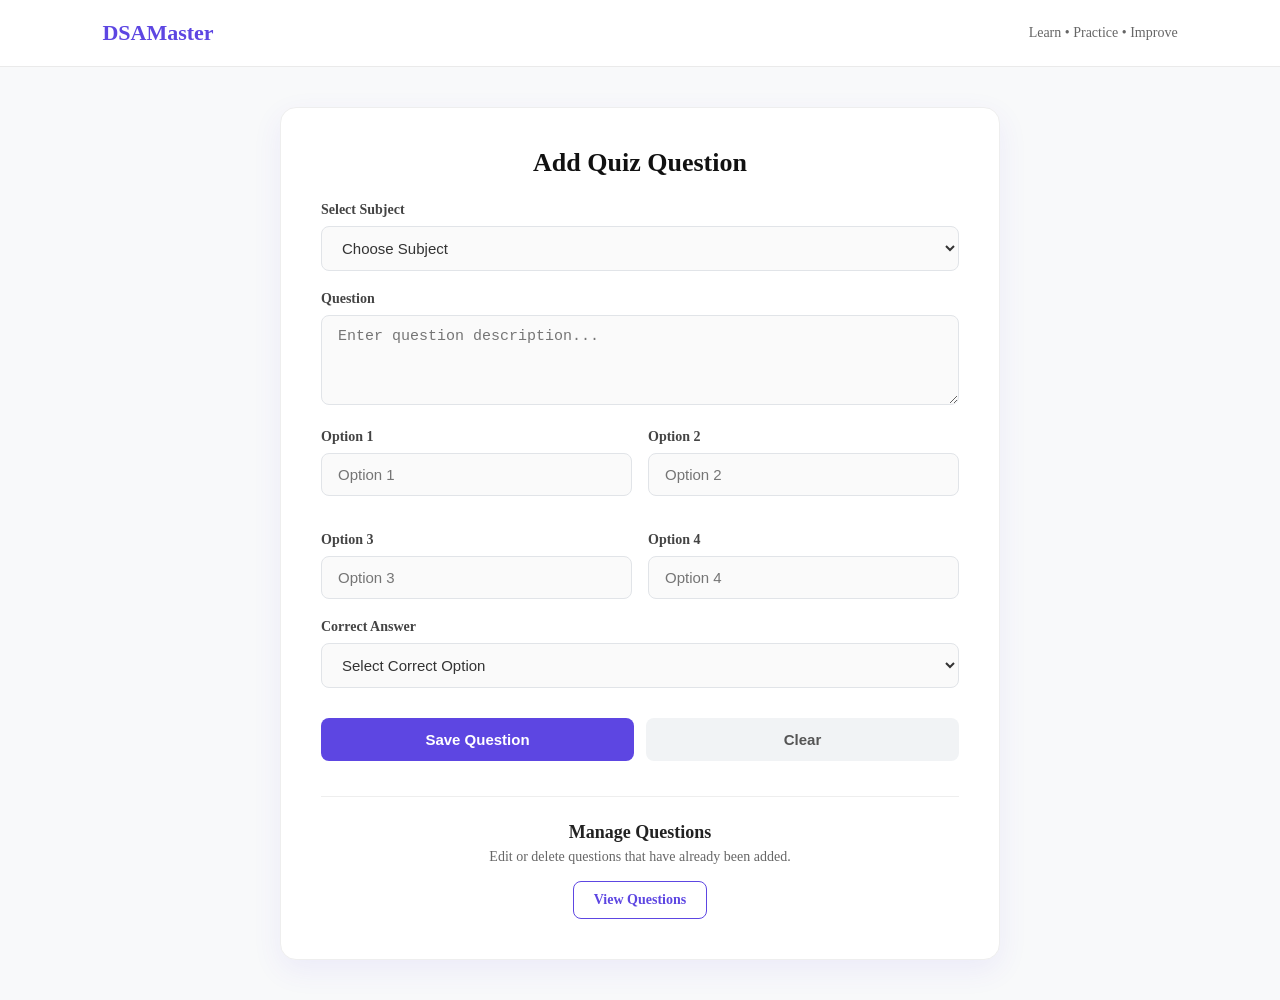
<file: templates/add_question.html>
<!DOCTYPE html>
<html lang="en">
<head>
    <link rel="stylesheet" href="../static/add_question.css">
    <meta charset="UTF-8">
    <meta name="viewport" content="width=device-width, initial-scale=1.0">
    <title>Add Quiz Question - DSAMaster</title>

    <style>
    </style>
</head>
<body>

    <header>
        <div class="logo">DSAMaster</div>
        <div class="nav-links">Learn • Practice • Improve</div>
    </header>

    <div class="wrapper">
        <div class="card">
            <h1>Add Quiz Question</h1>

            <form action="{{ url_for('add_question') }}" method="POST">
                
                <div class="form-group">
                    <label for="subject">Select Subject</label>
                    <select id="subject" name="subject" required>
                        <option value="">Choose Subject</option>
                        <option value="dsa">DSA</option>
                        <option value="bee">BEE</option>
                        <option value="bel">BEL</option>
                        <option value="cald">CALD</option>
                        <option value="sda">SDA</option>
                    </select>
                </div>

                <div class="form-group">
                    <label for="question">Question</label>
                    <textarea id="question" name="question" placeholder="Enter question description..." required></textarea>
                </div>

                <div class="options-grid">
                    <div class="form-group">
                        <label for="option1">Option 1</label>
                        <input type="text" id="option1" name="option1" placeholder="Option 1" required>
                    </div>

                    <div class="form-group">
                        <label for="option2">Option 2</label>
                        <input type="text" id="option2" name="option2" placeholder="Option 2" required>
                    </div>

                    <div class="form-group">
                        <label for="option3">Option 3</label>
                        <input type="text" id="option3" name="option3" placeholder="Option 3" required>
                    </div>

                    <div class="form-group">
                        <label for="option4">Option 4</label>
                        <input type="text" id="option4" name="option4" placeholder="Option 4" required>
                    </div>
                </div>

                <div class="form-group">
                    <label for="answer">Correct Answer</label>
                    <select id="answer" name="answer" required>
                        <option value="">Select Correct Option</option>
                        <option value="option1">Option 1</option>
                        <option value="option2">Option 2</option>
                        <option value="option3">Option 3</option>
                        <option value="option4">Option 4</option>
                    </select>
                </div>

                <div class="buttons">
                    <button type="submit" class="btn-save">Save Question</button>
                    <button type="reset" class="btn-reset">Clear</button>
                </div>

            </form>

            <div class="manage">
                <h2>Manage Questions</h2>
                <p>Edit or delete questions that have already been added.</p>
                <a href="" class="btn-manage">View Questions</a>
            </div>
        </div>
    </div>

</body>
</html>
</file>
<file: static/add_question.css>
* {
            box-sizing: border-box;
            margin: 0;
            padding: 0;
        }

        body {
            font-family: -apple-system, BlinkMacSystemFont, "Segoe UI", Roboto, Georgia, serif;
            background: #f8f9fa;
            color: #333;
        }

        /* Top Navbar matching the homepage */
        header {
            display: flex;
            justify-content: space-between;
            align-items: center;
            padding: 20px 8%;
            background: #ffffff;
            border-bottom: 1px solid #eaeaea;
        }

        .logo {
            font-size: 22px;
            font-weight: 700;
            color: #5d46e2;
        }

        .nav-links {
            font-size: 14px;
            color: #666;
        }

        /* Page Layout */
        .wrapper {
            padding: 40px 20px;
            max-width: 760px;
            margin: 0 auto;
        }

        .card {
            background: #ffffff;
            border-radius: 16px;
            padding: 40px;
            box-shadow: 0 10px 30px rgba(93, 70, 226, 0.08);
            border: 1px solid #eee;
        }

        h1 {
            font-size: 26px;
            color: #111;
            margin-bottom: 24px;
            text-align: center;
            font-family: Georgia, serif;
        }

        /* Form Styling */
        .form-group {
            margin-bottom: 20px;
        }

        label {
            display: block;
            font-size: 14px;
            font-weight: 600;
            margin-bottom: 8px;
            color: #444;
        }

        input, textarea, select {
            width: 100%;
            padding: 12px 16px;
            border: 1px solid #e1e4e8;
            border-radius: 8px;
            font-size: 15px;
            background: #fafafa;
            color: #333;
            transition: all 0.2s ease;
            outline: none;
        }

        input:focus, textarea:focus, select:focus {
            background: #fff;
            border-color: #5d46e2;
            box-shadow: 0 0 0 3px rgba(93, 70, 226, 0.15);
        }

        textarea {
            resize: vertical;
            min-height: 90px;
        }

        /* Grid for Options */
        .options-grid {
            display: grid;
            grid-template-columns: 1fr 1fr;
            gap: 16px;
        }

        /* Form Action Buttons */
        .buttons {
            display: flex;
            gap: 12px;
            margin-top: 30px;
        }

        button {
            flex: 1;
            padding: 13px;
            border: none;
            border-radius: 8px;
            font-size: 15px;
            font-weight: 600;
            cursor: pointer;
            transition: background 0.2s ease, opacity 0.2s;
        }

        .btn-save {
            background: #5d46e2;
            color: #ffffff;
        }

        .btn-save:hover {
            background: #4a35c9;
        }

        .btn-reset {
            background: #f1f3f5;
            color: #555;
        }

        .btn-reset:hover {
            background: #e4e7eb;
        }

        /* Manage Section */
        .manage {
            margin-top: 35px;
            padding-top: 25px;
            border-top: 1px solid #eee;
            text-align: center;
        }

        .manage h2 {
            font-size: 18px;
            margin-bottom: 6px;
            color: #222;
        }

        .manage p {
            font-size: 14px;
            color: #666;
            margin-bottom: 16px;
        }

        .btn-manage {
            display: inline-block;
            background: transparent;
            color: #5d46e2;
            border: 1px solid #5d46e2;
            padding: 10px 20px;
            border-radius: 8px;
            text-decoration: none;
            font-size: 14px;
            font-weight: 600;
            transition: all 0.2s ease;
        }

        .btn-manage:hover {
            background: #5d46e2;
            color: #ffffff;
        }

        @media (max-width: 600px) {
            .options-grid {
                grid-template-columns: 1fr;
            }
        }
</file>
